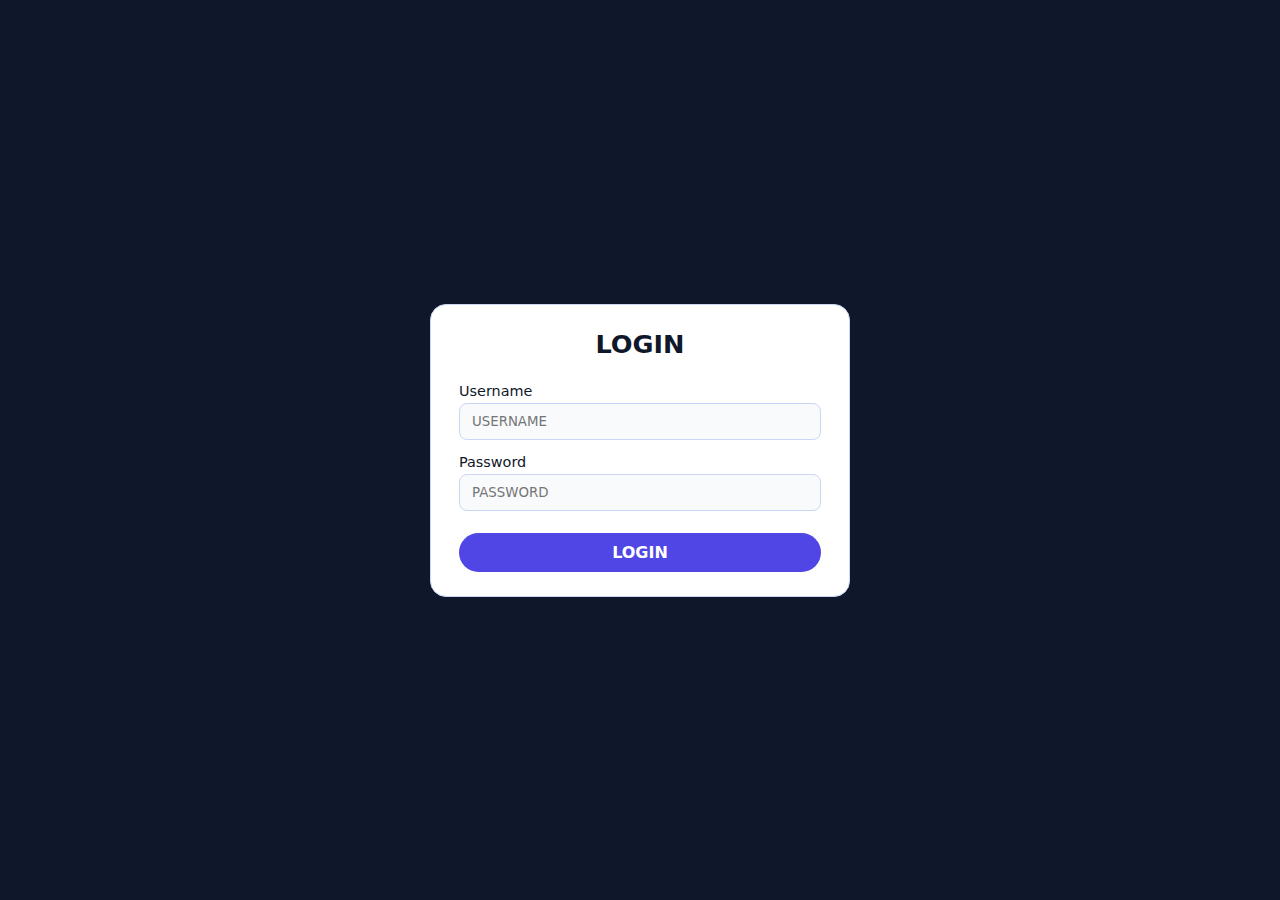
<file: index.html>
<!DOCTYPE html>
<html lang="en">
<head>
    <meta charset="UTF-8">
    <meta name="viewport" content="width=device-width, initial-scale=1.0">
    <title>Books</title>
    <link rel="stylesheet" href="style.css" />
</head>
<body>
    <div class="main-container">
        <div class="Login-container">
        
            <h1>LOGIN</h1>
            <form id="loginForm">

                <div class="Fields">
                <label for="username">Username</label>
                <input type="text" id="username" placeholder="USERNAME">
                </div>
                <div class="Fields">
                <label for="password">Password</label>
                <input type="text" id="password" placeholder="PASSWORD">
                
                </div>
                <button id="submitButton" class="submit-button" type="submit">LOGIN</button>
            </form>
        </div>
        <div id="error" class="error">


    </div>
    </div>

    
    <script src="data.js"></script>
    <script src="main.js"></script>
    <script>
        document.getElementById("loginForm").addEventListener("submit",handleLogin);
        document.addEventListener("DOMContentLoaded", () => {
        const currentUser = getCurrentUser();
        if (currentUser) {
        window.location.href = "dashboard.html";
        }
        });
    </script>

</body>
</html>
</file>
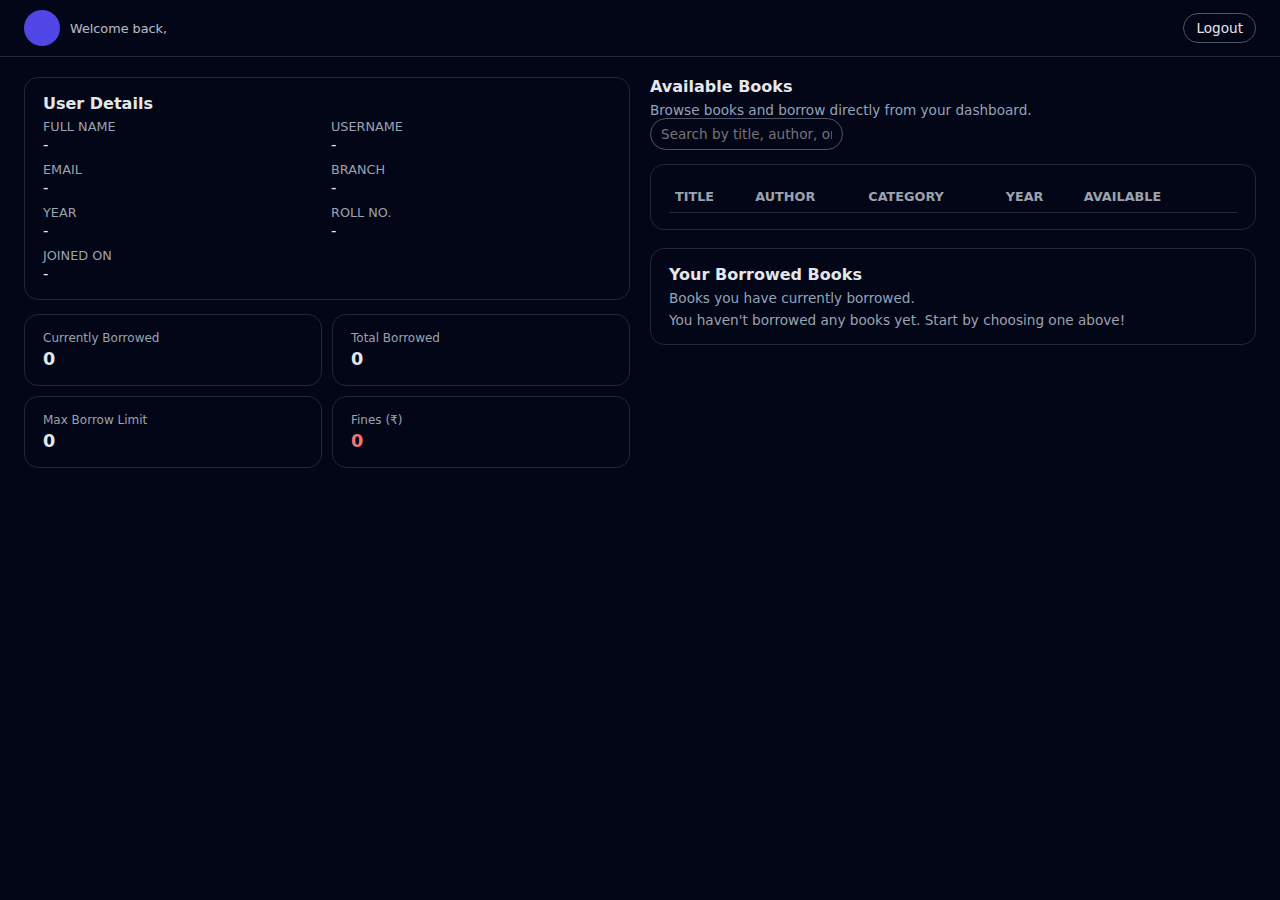
<file: dashboard.html>
<!DOCTYPE html>
<html lang="en">
<head>
  <meta charset="UTF-8" />
  <meta name="viewport" content="width=device-width, initial-scale=1.0" />
  <title>User Dashboard</title>
  <link rel="stylesheet" href="style.css" />
</head>
<body class="dashboard-body">

  <nav class="navbar">
    <div class="navbar-left">
      <div class="avatar" id="userAvatar"></div>
      <div class="navbar-user-info">
        <span class="navbar-hello">Welcome back,</span>
        <h2 id="loggedUser" class="navbar-username"></h2>
      </div>
    </div>
    <div class="navbar-right">
      <button id="logoutButton" class="logoutButton">Logout</button>
    </div>
  </nav>

  <main class="dashboard-main">

    <section class="user-panel">
      <div class="user-card glass-card">
        <h3>User Details</h3>
        <div class="user-details-grid">
          <div class="detail-row">
            <span class="label">Full Name</span>
            <span class="value" id="detailFullName">-</span>
          </div>
          <div class="detail-row">
            <span class="label">Username</span>
            <span class="value" id="detailUsername">-</span>
          </div>
          <div class="detail-row">
            <span class="label">Email</span>
            <span class="value" id="detailEmail">-</span>
          </div>
          <div class="detail-row">
            <span class="label">Branch</span>
            <span class="value" id="detailBranch">-</span>
          </div>
          <div class="detail-row">
            <span class="label">Year</span>
            <span class="value" id="detailYear">-</span>
          </div>
          <div class="detail-row">
            <span class="label">Roll No.</span>
            <span class="value" id="detailRoll">-</span>
          </div>
          <div class="detail-row">
            <span class="label">Joined On</span>
            <span class="value" id="detailJoinedOn">-</span>
          </div>
        </div>
      </div>

      <div class="stats-row">
        <div class="stat-card glass-card">
          <span class="stat-label">Currently Borrowed</span>
          <span class="stat-value" id="statCurrentBorrowed">0</span>
        </div>
        <div class="stat-card glass-card">
          <span class="stat-label">Total Borrowed</span>
          <span class="stat-value" id="statTotalBorrowed">0</span>
        </div>
        <div class="stat-card glass-card">
          <span class="stat-label">Max Borrow Limit</span>
          <span class="stat-value" id="statMaxBorrow">0</span>
        </div>
        <div class="stat-card glass-card">
          <span class="stat-label">Fines (₹)</span>
          <span class="stat-value fine" id="statFines">0</span>
        </div>
      </div>
    </section>


    <section class="books-panel">
      <div class="books-header">
        <div>
          <h3>Available Books</h3>
          <p class="subtitle">Browse books and borrow directly from your dashboard.</p>
        </div>
        <input
          type="text"
          id="bookSearch"
          class="book-search"
          placeholder="Search by title, author, or category..."
        />
      </div>

      <div class="books-table-container glass-card">
        <table class="books-table">
          <thead>
            <tr>
              <th>Title</th>
              <th>Author</th>
              <th>Category</th>
              <th>Year</th>
              <th>Available</th>
              <th></th>
            </tr>
          </thead>
          <tbody id="booksTableBody">

          </tbody>
        </table>
        <p class="empty-text" id="noBooksMessage" style="display:none;">
          No books match your search or all are currently unavailable.
        </p>
      </div>

      <div class="borrowed-section glass-card">
        <div class="borrowed-header">
          <h3>Your Borrowed Books</h3>
          <p class="subtitle">Books you have currently borrowed.</p>
        </div>
        <ul class="borrowed-list" id="borrowedList">

        </ul>
        <p class="empty-text" id="noBorrowedMessage">
          You haven't borrowed any books yet. Start by choosing one above!
        </p>
      </div>
    </section>
  </main>

  <script src="data.js"></script>
  <script src="main.js"></script>
  <script>
    document.addEventListener("DOMContentLoaded", () => {
      initDashboard(); 
    });

    document.getElementById("logoutButton").addEventListener("click", removeCurrentUser);
  </script>
</body>
</html>
</file>
<file: style.css>
* {
  box-sizing: border-box;
  margin: 0;
  padding: 0;
  font-family: system-ui, -apple-system, BlinkMacSystemFont, "Segoe UI", sans-serif;
}

body {
  background: #0f172a;
  color: #0f172a;
}

.main-container {
  min-height: 100vh;
  display: flex;
  align-items: center;
  justify-content: center;
  padding: 16px;
}

.Login-container {
  display: flex;
  flex-direction: column;
  gap: 16px;
  padding: 24px 28px;
  border-radius: 16px;
  width: 100%;
  max-width: 420px;
  background: #fff;
  border: 1px solid #cbd5f5;
}

.Login-container h1 {
  font-size: 1.6rem;
  font-weight: 700;
  text-align: center;
  color: #0f172a;
}

.Login-container p {
  font-size: 0.9rem;
  text-align: center;
  color: #64748b;
}

#loginForm {
  display: flex;
  flex-direction: column;
  gap: 14px;
  margin-top: 8px;
}

.Fields {
  display: flex;
  flex-direction: column;
  gap: 4px;
}

.Fields label {
  font-size: 0.9rem;
  font-weight: 500;
}

.Fields input {
  padding: 10px 12px;
  border-radius: 8px;
  border: 1px solid #cbd5f5;
  background: #f8fafc;
  outline: none;
  transition: 0.15s;
}

.Fields input:focus {
  border-color: #4f46e5;
  background: #fff;
}

#loginForm button {
  margin-top: 8px;
  padding: 10px 14px;
  border-radius: 999px;
  border: none;
  font-size: 1rem;
  font-weight: 600;
  cursor: pointer;
  background: #4f46e5;
  color: #fff;
}

#loginForm button:hover {
  opacity: 0.9;
}

.helper-text {
  margin-top: 6px;
  font-size: 0.85rem;
  text-align: center;
  color: #6b7280;
}

.helper-text a {
  color: #4f46e5;
  text-decoration: none;
  font-weight: 500;
}

.dashboard-body {
  background: #020617;
  color: #e5e7eb;
  min-height: 100vh;
}

.navbar {
  position: sticky;
  top: 0;
  display: flex;
  align-items: center;
  justify-content: space-between;
  padding: 10px 24px;
  background: #020617;
  border-bottom: 1px solid #1f2937;
}

.navbar-left {
  display: flex;
  align-items: center;
  gap: 10px;
}

.navbar-user-info {
  display: flex;
  flex-direction: column;
}

.navbar-hello {
  font-size: 0.8rem;
  opacity: 0.8;
}

.navbar-username {
  font-size: 1rem;
  font-weight: 600;
}

.avatar {
  width: 36px;
  height: 36px;
  border-radius: 999px;
  display: flex;
  align-items: center;
  justify-content: center;
  background: #4f46e5;
  color: #fff;
  font-weight: 600;
  font-size: 0.9rem;
}

.logoutButton {
  padding: 6px 12px;
  border-radius: 999px;
  border: 1px solid #4b5563;
  background: #020617;
  color: #e5e7eb;
  font-size: 0.85rem;
  cursor: pointer;
}

.dashboard-main {
  display: grid;
  grid-template-columns: 1fr 1fr;
  gap: 20px;
  padding: 20px 24px 24px;
}

.glass-card {
  background: #020617;
  border-radius: 14px;
  padding: 16px 18px;
  border: 1px solid #1f2937;
}

.user-panel {
  display: flex;
  flex-direction: column;
  gap: 14px;
}

.user-card h3,
.borrowed-section h3,
.books-panel h3 {
  font-size: 1rem;
  margin-bottom: 6px;
}

.subtitle {
  font-size: 0.85rem;
  color: #94a3b8;
}

.user-details-grid {
  display: grid;
  grid-template-columns: 1fr 1fr;
  gap: 8px;
  margin-top: 6px;
}

.detail-row {
  display: flex;
  flex-direction: column;
  gap: 2px;
}

.detail-row .label {
  font-size: 0.8rem;
  color: #9ca3af;
  text-transform: uppercase;
}

.detail-row .value {
  font-size: 0.95rem;
}

.stats-row {
  display: grid;
  grid-template-columns: 1fr 1fr;
  gap: 10px;
}

.stat-card {
  display: flex;
  flex-direction: column;
  gap: 4px;
}

.stat-label {
  font-size: 0.75rem;
  color: #9ca3af;
}

.stat-value {
  font-size: 1.1rem;
  font-weight: 600;
}

.stat-value.fine {
  color: #f97373;
}

.books-panel {
  display: flex;
  flex-direction: column;
  gap: 14px;
}

.book-search {
  padding: 7px 10px;
  border-radius: 999px;
  border: 1px solid #4b5563;
  background: #020617;
  color: #e5e7eb;
  outline: none;
  font-size: 0.85rem;
}

.books-table-container {
  overflow-x: auto;
}

.books-table {
  width: 100%;
  border-collapse: collapse;
  font-size: 0.9rem;
}

.books-table th,
.books-table td {
  padding: 8px 6px;
  text-align: left;
}

.books-table thead {
  background: #020617;
}

.books-table th {
  font-size: 0.8rem;
  text-transform: uppercase;
  color: #9ca3af;
  border-bottom: 1px solid #1f2937;
}

.books-table tbody tr:nth-child(odd) {
  background: #020617;
}

.books-table tbody tr:nth-child(even) {
  background: #111827;
}

.books-table tbody tr:hover {
  background: #1f2937;
}

.book-title-cell {
  display: flex;
  flex-direction: column;
}

.book-title {
  font-weight: 500;
}

.book-category {
  font-size: 0.75rem;
  color: #9ca3af;
}

.borrow-button {
  padding: 6px 10px;
  border-radius: 999px;
  border: none;
  font-size: 0.8rem;
  font-weight: 500;
  cursor: pointer;
  background: #22c55e;
  color: #052e16;
}

.borrow-button:disabled {
  background: #9ca3af;
  color: #111827;
}

.borrowed-section {
  margin-top: 4px;
}

.borrowed-list {
  list-style: none;
  display: flex;
  flex-direction: column;
  gap: 6px;
}

.borrowed-item {
  padding: 8px 10px;
  border-radius: 10px;
  background: #020617;
  border: 1px solid #1f2937;
}

.borrowed-title {
  font-size: 0.95rem;
  font-weight: 500;
}

.borrowed-meta {
  font-size: 0.8rem;
  color: #9ca3af;
  display: flex;
  gap: 8px;
}

.empty-text {
  margin-top: 6px;
  font-size: 0.85rem;
  color: #9ca3af;
}
</file>
